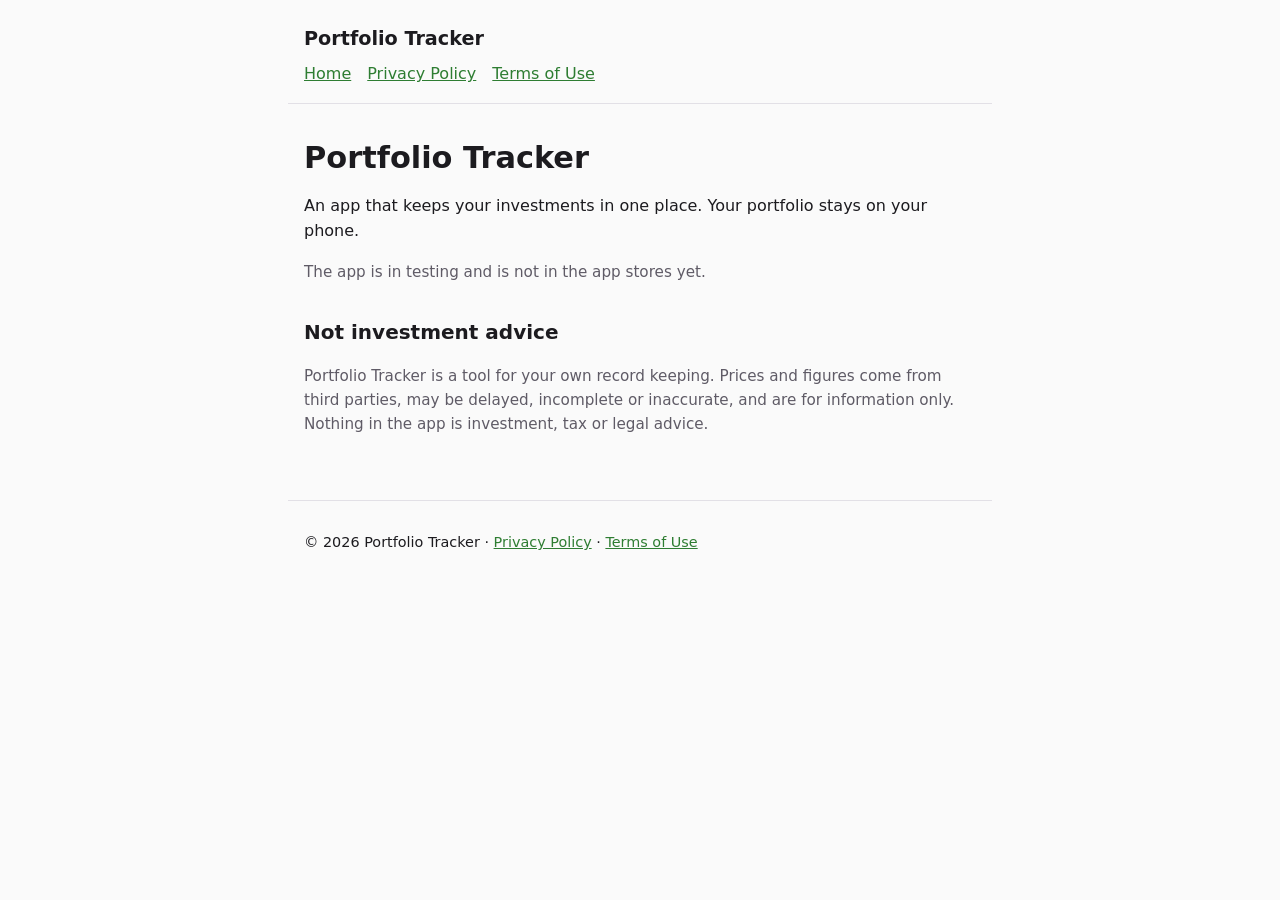
<file: index.html>
<!doctype html>
<html lang="en">
<head>
  <meta charset="utf-8">
  <meta name="viewport" content="width=device-width, initial-scale=1">
  <meta name="robots" content="noindex">
  <title>Portfolio Tracker</title>
  <link rel="stylesheet" href="style.css">
</head>
<body>
  <header>
    <a class="brand" href="index.html">Portfolio Tracker</a>
    <nav><a href="index.html">Home</a><a href="privacy.html">Privacy Policy</a><a href="terms.html">Terms of Use</a></nav>
  </header>

  <main>
    <h1>Portfolio Tracker</h1>
    <p>An app that keeps your investments in one place. Your portfolio stays on your phone.</p>
    <p class="muted">The app is in testing and is not in the app stores yet.</p>

    <h2>Not investment advice</h2>
    <p class="muted">Portfolio Tracker is a tool for your own record keeping. Prices and figures come from third
      parties, may be delayed, incomplete or inaccurate, and are for information only. Nothing in the app is investment, tax or
      legal advice.</p>
  </main>

  <footer>
    <p>© 2026 Portfolio Tracker · <a href="privacy.html">Privacy Policy</a> · <a href="terms.html">Terms of Use</a></p>
  </footer>
</body>
</html>
</file>
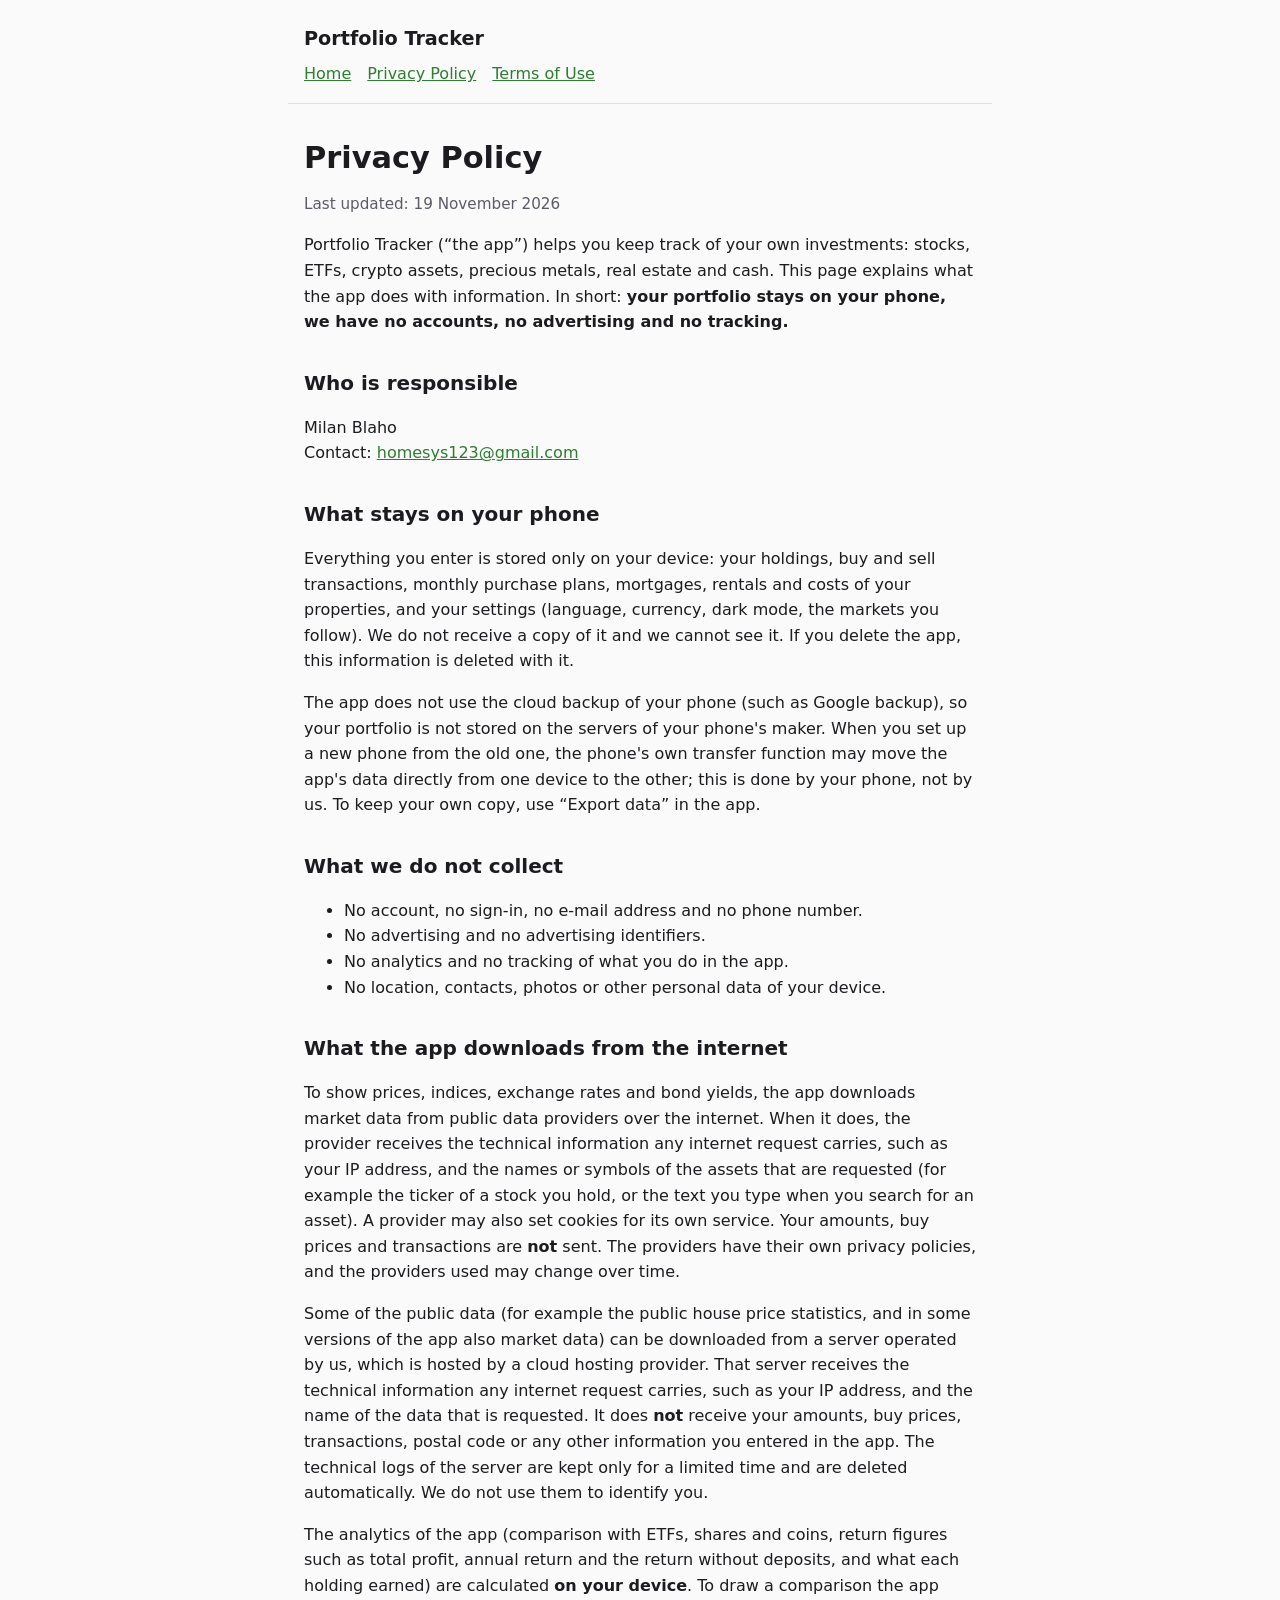
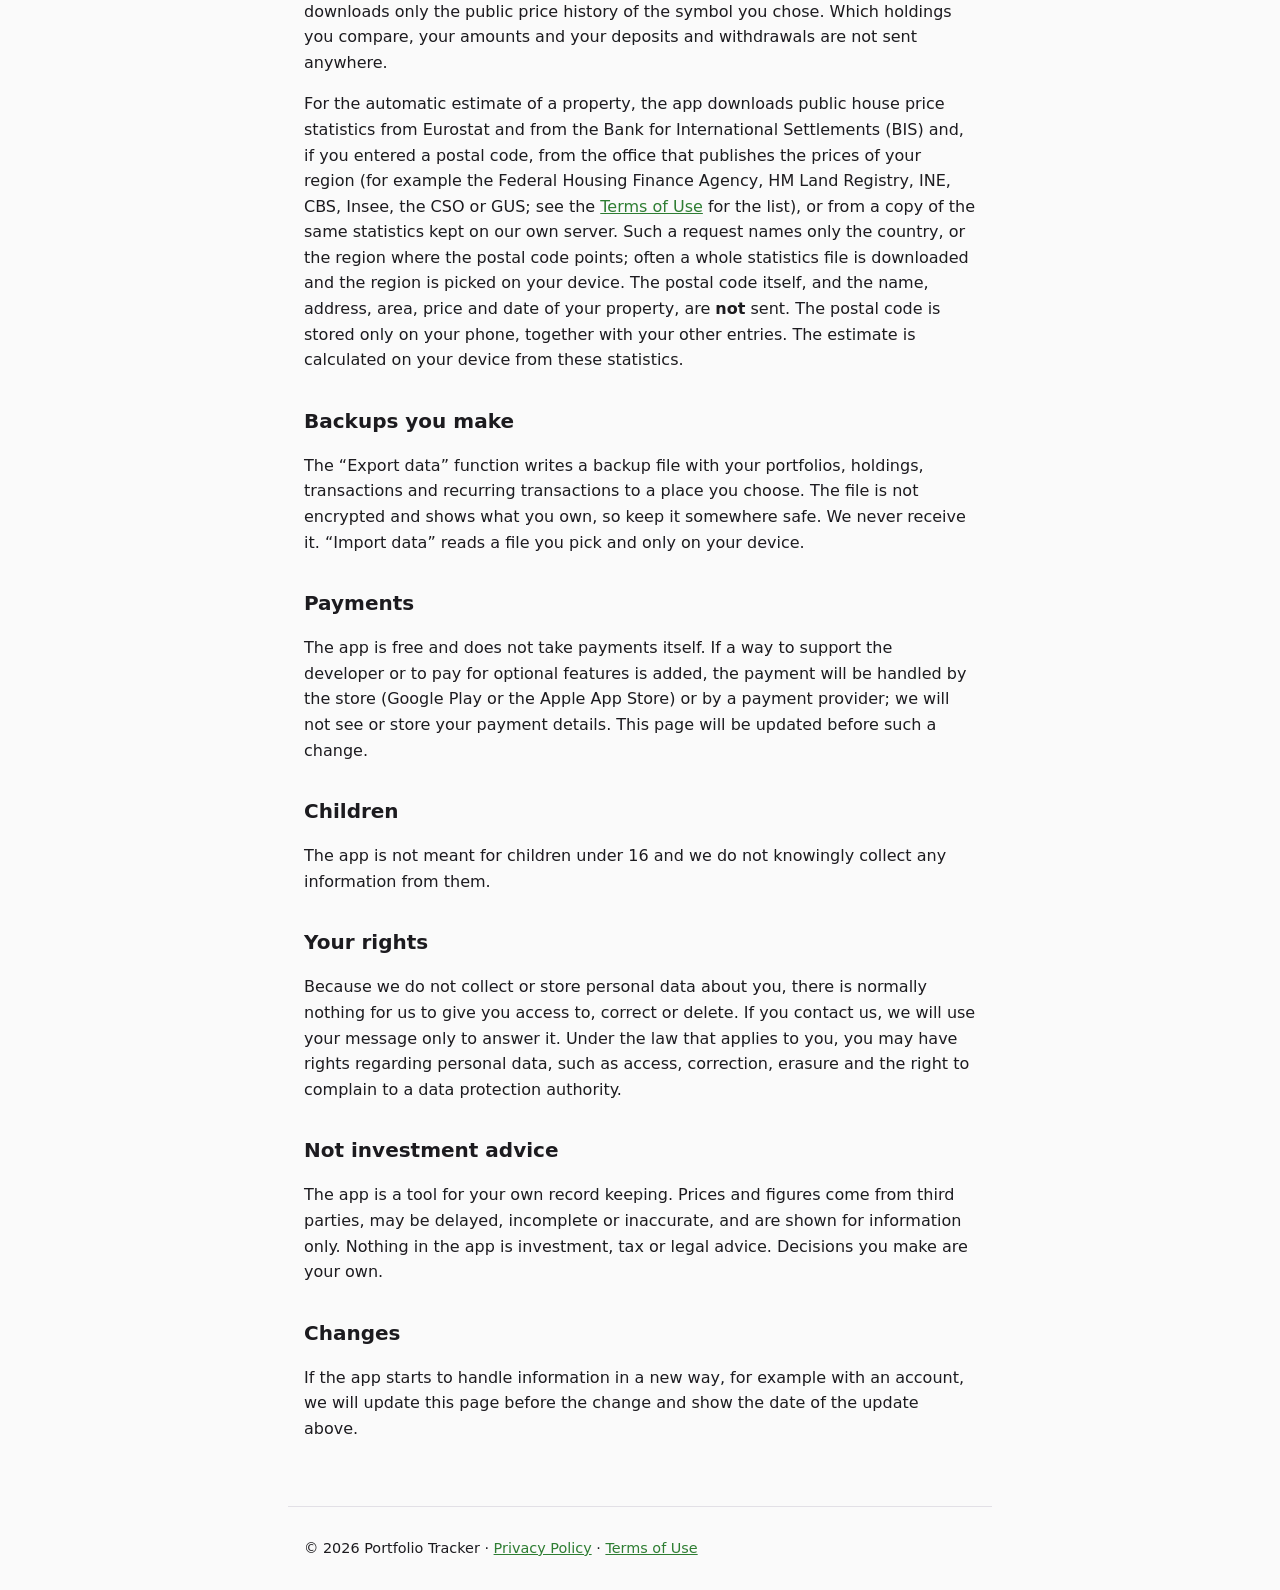
<file: privacy.html>
<!doctype html>
<html lang="en">
<head>
  <meta charset="utf-8">
  <meta name="viewport" content="width=device-width, initial-scale=1">
  <title>Privacy Policy – Portfolio Tracker</title>
  <meta name="description" content="Privacy policy of the app Portfolio Tracker: what it stores, what it sends and what it never collects.">
  <link rel="stylesheet" href="style.css">
</head>
<body>
  <header>
    <a class="brand" href="index.html">Portfolio Tracker</a>
    <nav><a href="index.html">Home</a><a href="privacy.html">Privacy Policy</a><a href="terms.html">Terms of Use</a></nav>
  </header>

  <main>
    <h1>Privacy Policy</h1>
    <p class="muted">Last updated: 19 November 2026</p>

    <p>Portfolio Tracker (“the app”) helps you keep track of your own investments: stocks, ETFs, crypto assets,
      precious metals, real estate and cash. This page explains what the app does with information. In short: <strong>your
      portfolio stays on your phone, we have no accounts, no advertising and no tracking.</strong></p>

    <h2>Who is responsible</h2>
    <p>Milan Blaho<br>
      Contact: <a href="mailto:homesys123@gmail.com">homesys123@gmail.com</a></p>

    <h2>What stays on your phone</h2>
    <p>Everything you enter is stored only on your device: your holdings, buy and sell transactions, monthly
      purchase plans, mortgages, rentals and costs of your properties, and your settings (language, currency, dark mode, the markets you follow). We do not receive
      a copy of it and we cannot see it. If you delete the app, this information is deleted with it.</p>
    <p>The app does not use the cloud backup of your phone (such as Google backup), so your portfolio is not stored
      on the servers of your phone's maker. When you set up a new phone from the old one, the phone's own transfer
      function may move the app's data directly from one device to the other; this is done by your phone, not by us.
      To keep your own copy, use “Export data” in the app.</p>

    <h2>What we do not collect</h2>
    <ul>
      <li>No account, no sign-in, no e-mail address and no phone number.</li>
      <li>No advertising and no advertising identifiers.</li>
      <li>No analytics and no tracking of what you do in the app.</li>
      <li>No location, contacts, photos or other personal data of your device.</li>
    </ul>

    <h2>What the app downloads from the internet</h2>
    <p>To show prices, indices, exchange rates and bond yields, the app downloads market data from public data
      providers over the internet. When it does, the provider receives the technical information any internet
      request carries, such as your IP address, and the names or symbols of the assets that are requested (for
      example the ticker of a stock you hold, or the text you type when you search for an asset). A provider may
      also set cookies for its own service. Your amounts, buy prices and transactions are <strong>not</strong>
      sent. The providers have their own privacy policies, and the providers used may change over time.</p>

    <p>Some of the public data (for example the public house price statistics, and in some versions of the app also
      market data) can be downloaded from a server operated by us, which is hosted by a cloud hosting provider. That
      server receives the technical information any internet request carries, such as your IP address, and the name of
      the data that is requested. It does <strong>not</strong> receive your amounts, buy prices, transactions, postal
      code or any other information you entered in the app. The technical logs of the server are kept only for a limited
      time and are deleted automatically. We do not use them to identify you.</p>

    <p>The analytics of the app (comparison with ETFs, shares and coins, return figures such as total profit, annual
      return and the return without deposits, and what each holding earned) are calculated <strong>on your device</strong>.
      To draw a comparison the app downloads only the public price history of the symbol you chose. Which holdings you
      compare, your amounts and your deposits and withdrawals are not sent anywhere.</p>

    <p>For the automatic estimate of a property, the app downloads public house price statistics from Eurostat and
      from the Bank for International Settlements (BIS) and, if you entered a postal code, from the office that
      publishes the prices of your region (for example the Federal Housing Finance Agency, HM Land Registry, INE, CBS,
      Insee, the CSO or GUS; see the <a href="terms.html#data-sources">Terms of Use</a> for the list), or from a copy of
      the same statistics kept on our own server. Such a request
      names only the country, or the region where the postal code points; often a whole statistics file is
      downloaded and the region is picked on your device. The postal code itself, and the name, address, area, price
      and date of your property, are <strong>not</strong> sent. The postal code is stored only on your phone, together
      with your other entries. The estimate is calculated on your device from these statistics.</p>

    <h2>Backups you make</h2>
    <p>The “Export data” function writes a backup file with your portfolios, holdings, transactions and recurring transactions to a
      place you choose. The file is not encrypted and shows what you own, so keep it somewhere safe. We never
      receive it. “Import data” reads a file you pick and only on your device.</p>

    <h2>Payments</h2>
    <p>The app is free and does not take payments itself. If a way to support the developer or to pay for optional
      features is added, the payment will be handled by the store (Google Play or the Apple App Store) or by a
      payment provider; we will not see or store your payment details. This page will be updated before such a
      change.</p>

    <h2>Children</h2>
    <p>The app is not meant for children under 16 and we do not knowingly collect any information from them.</p>

    <h2>Your rights</h2>
    <p>Because we do not collect or store personal data about you, there is normally nothing for us to give you
      access to, correct or delete. If you contact us, we will use your message only to answer it. Under the law
      that applies to you, you may have rights regarding personal data, such as access, correction, erasure and the
      right to complain to a data protection authority.</p>

    <h2>Not investment advice</h2>
    <p>The app is a tool for your own record keeping. Prices and figures come from third parties, may be delayed,
      incomplete or inaccurate, and are shown for information only. Nothing in the app is investment, tax or legal
      advice. Decisions you make are your own.</p>

    <h2>Changes</h2>
    <p>If the app starts to handle information in a new way, for example with an account, we will
      update this page before the change and show the date of the update above.</p>
  </main>

  <footer>
    <p>© 2026 Portfolio Tracker · <a href="privacy.html">Privacy Policy</a> · <a href="terms.html">Terms of Use</a></p>
  </footer>
</body>
</html>
</file>
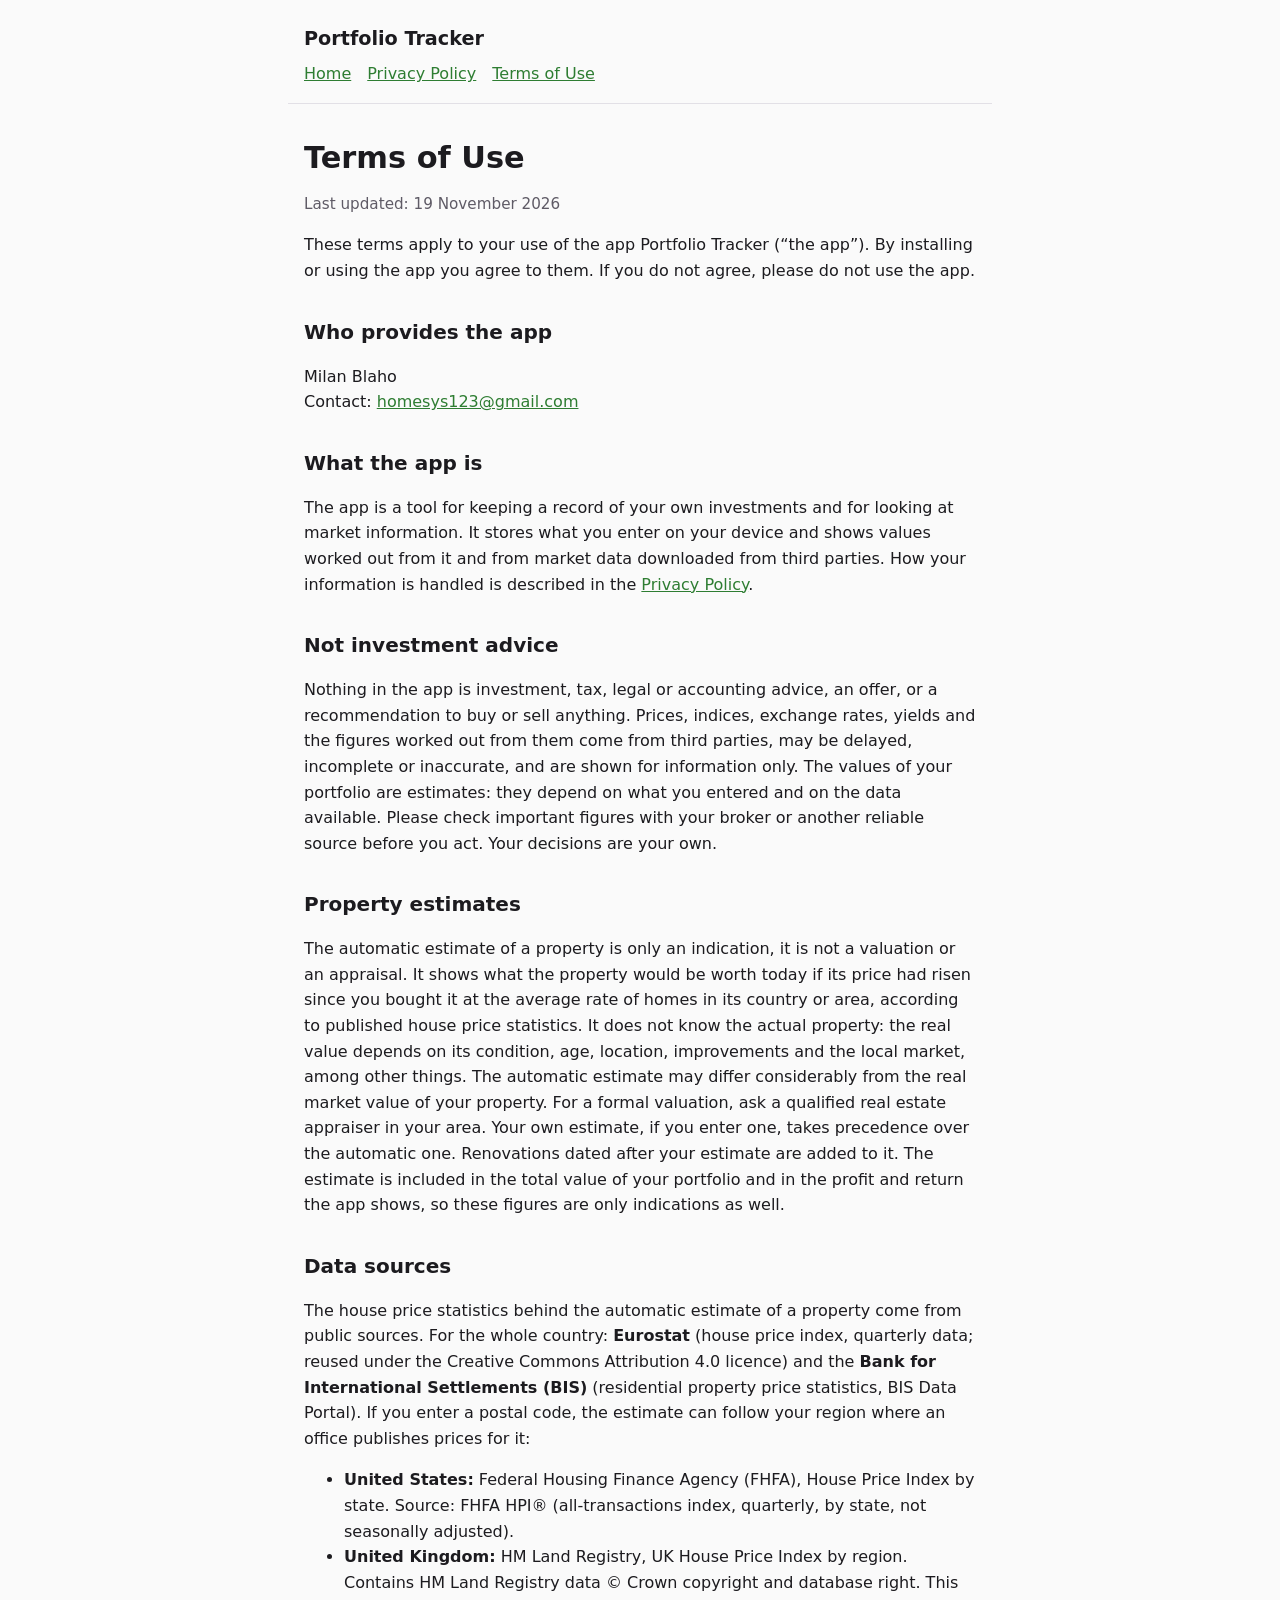
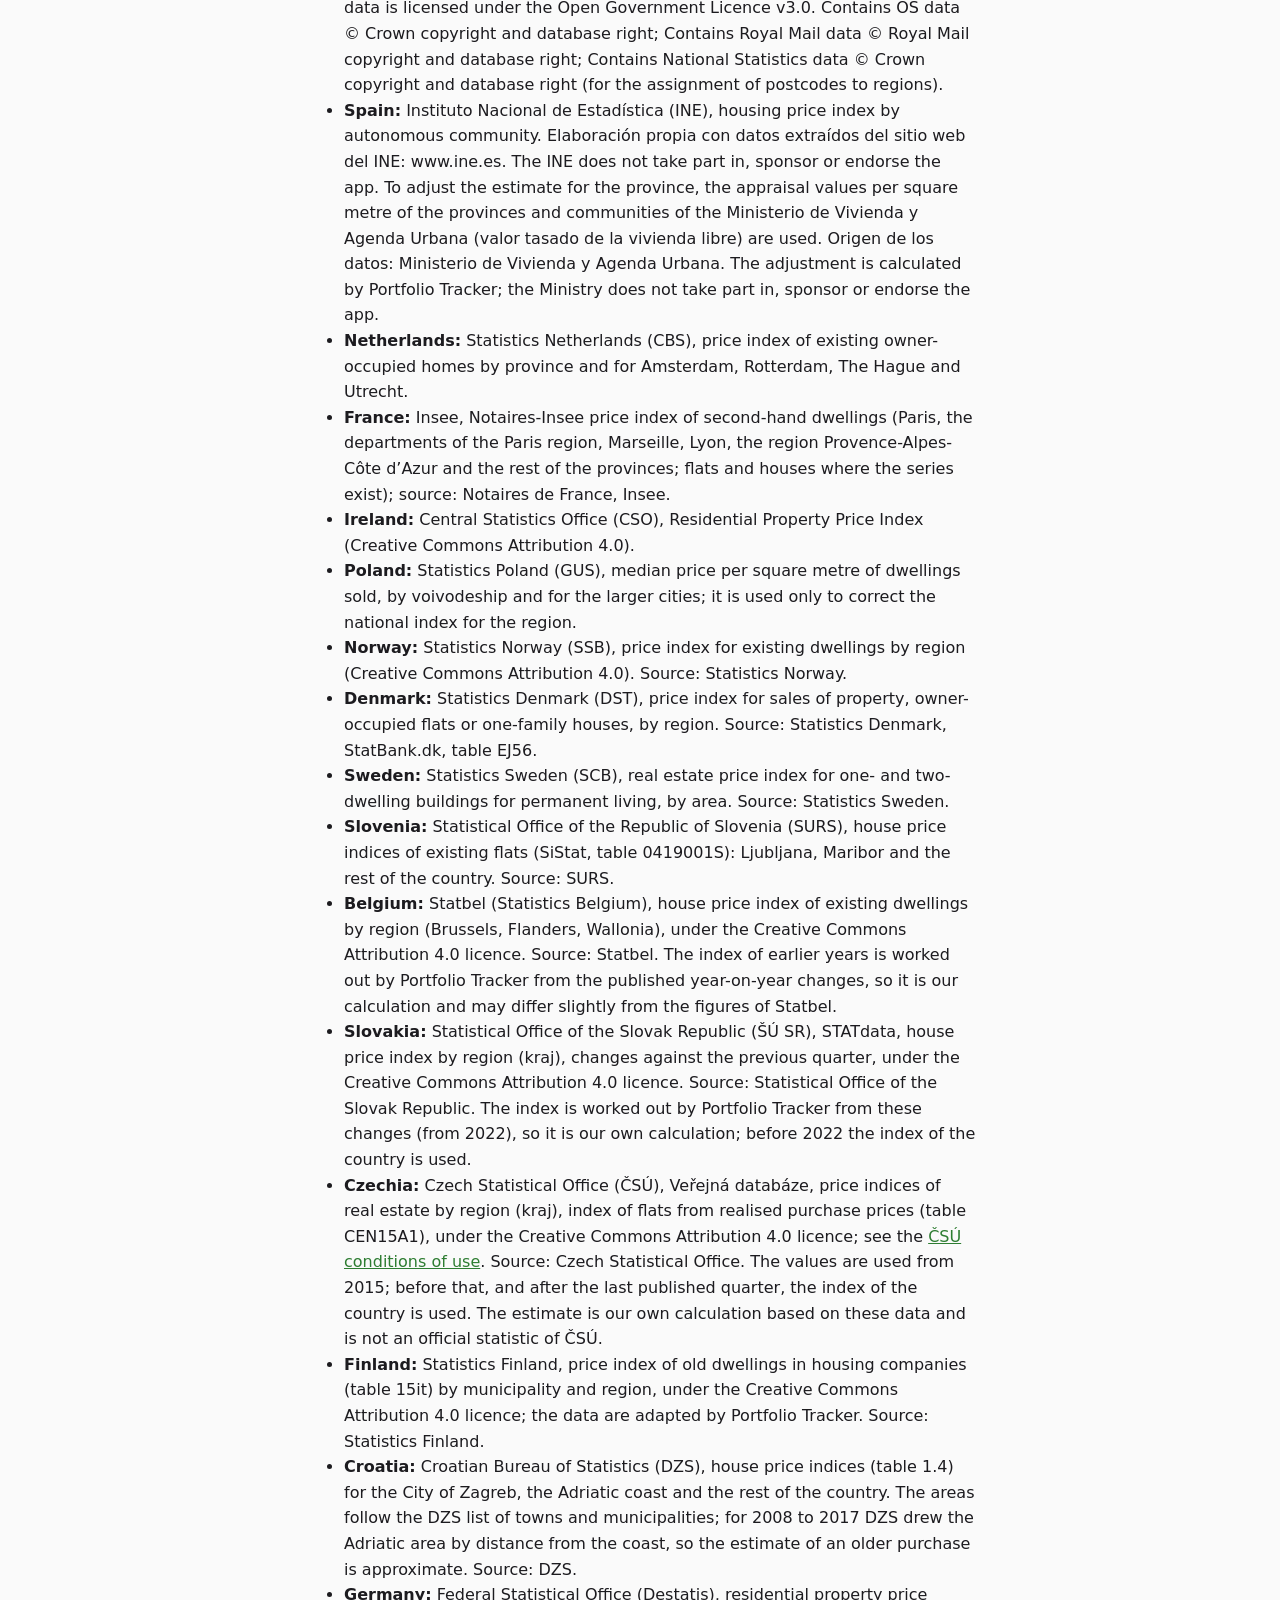
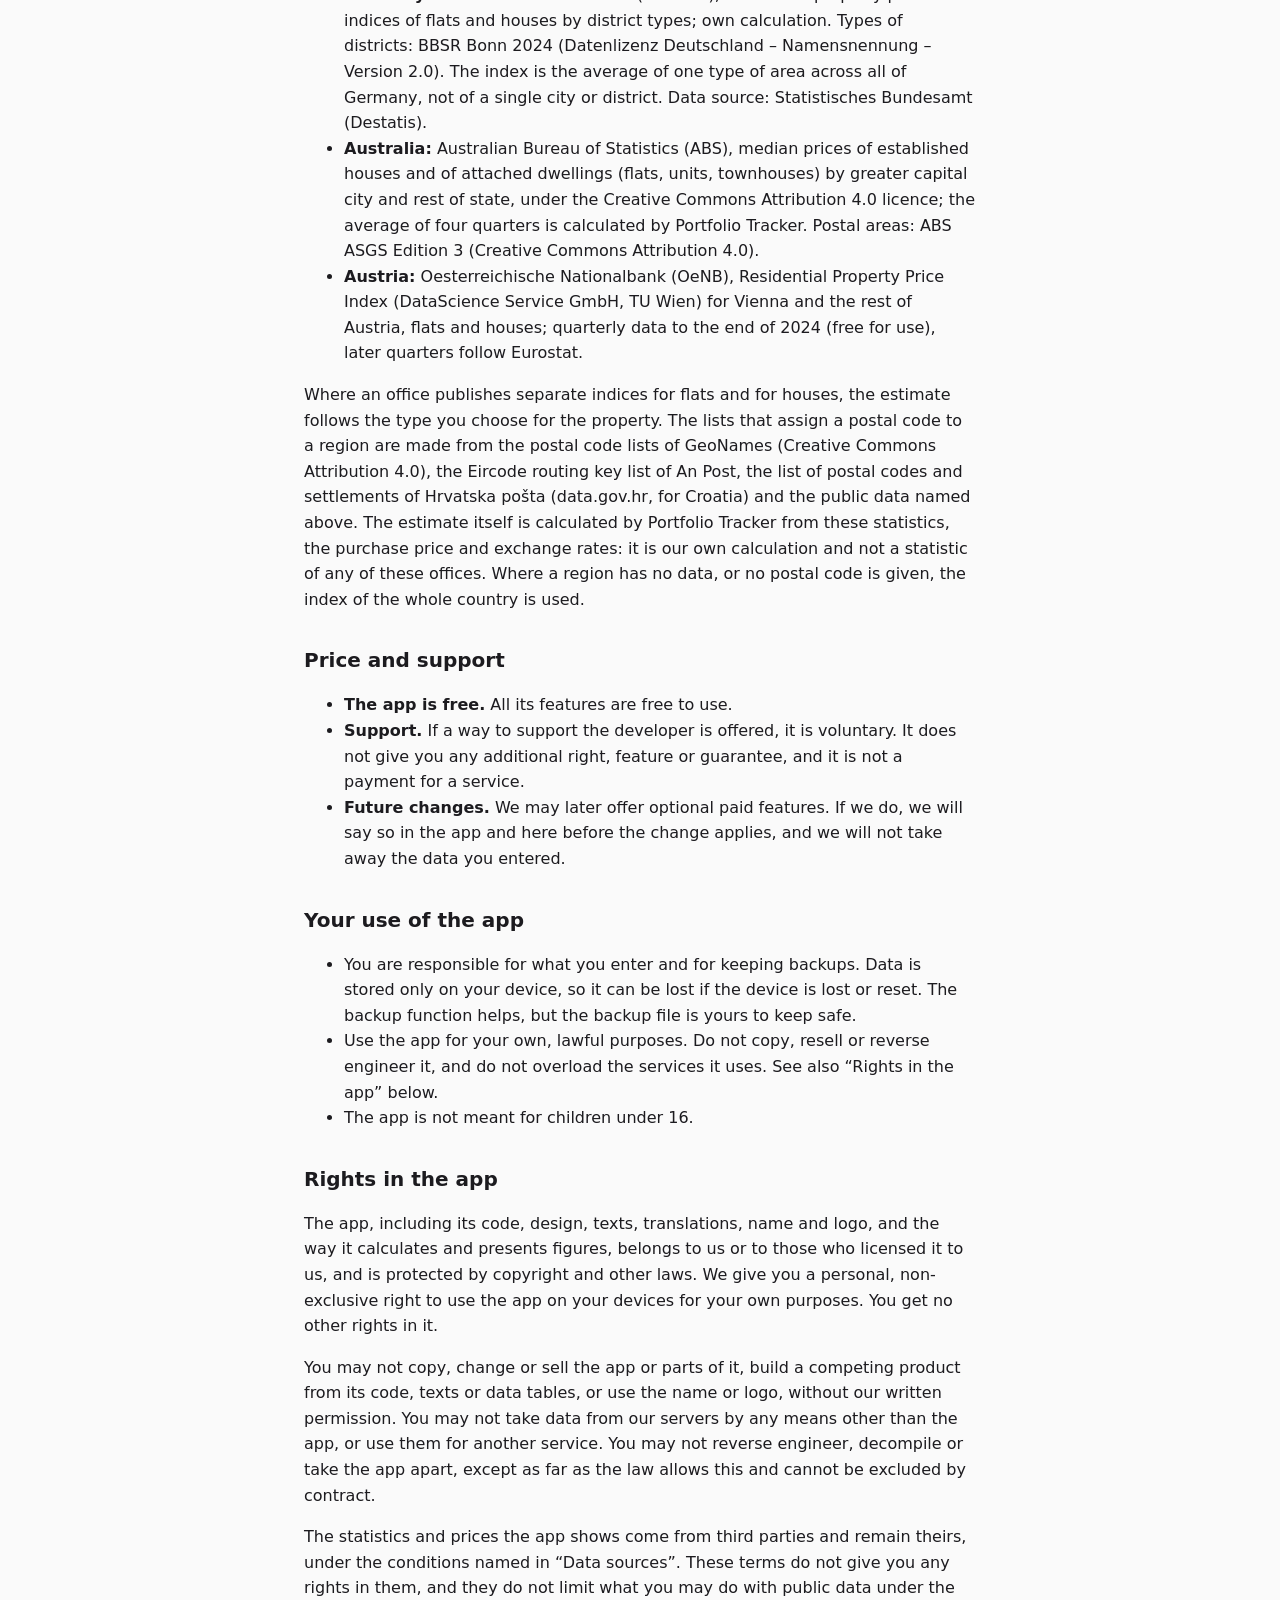
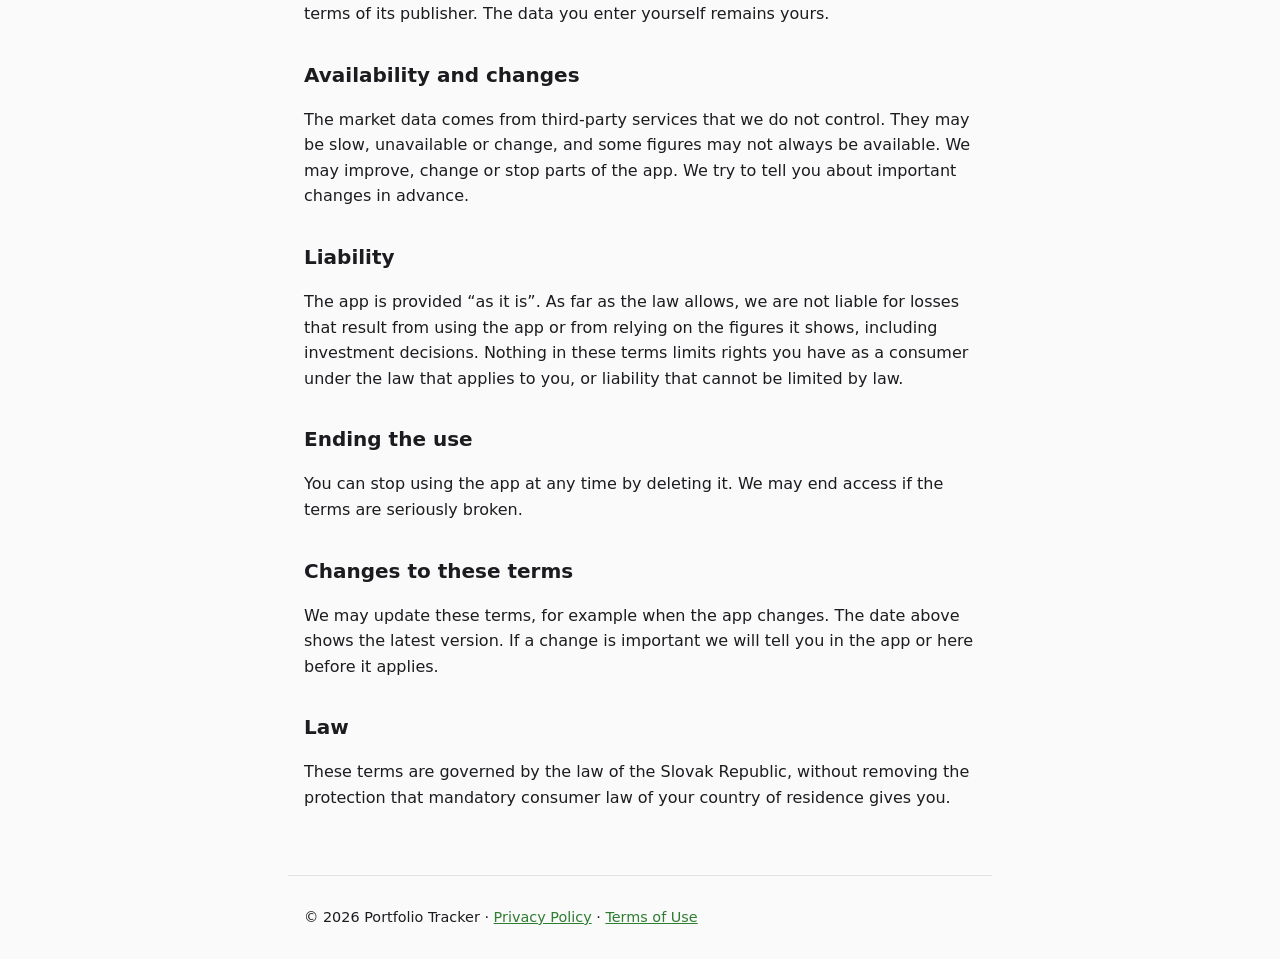
<file: terms.html>
<!doctype html>
<html lang="en">
<head>
  <meta charset="utf-8">
  <meta name="viewport" content="width=device-width, initial-scale=1">
  <title>Terms of Use – Portfolio Tracker</title>
  <meta name="description" content="Terms of use of the app Portfolio Tracker: that it is free, and what the app is and is not.">
  <link rel="stylesheet" href="style.css">
</head>
<body>
  <header>
    <a class="brand" href="index.html">Portfolio Tracker</a>
    <nav><a href="index.html">Home</a><a href="privacy.html">Privacy Policy</a><a href="terms.html">Terms of Use</a></nav>
  </header>

  <main>
    <h1>Terms of Use</h1>
    <p class="muted">Last updated: 19 November 2026</p>

    <p>These terms apply to your use of the app Portfolio Tracker (“the app”). By installing or using the app you
      agree to them. If you do not agree, please do not use the app.</p>

    <h2>Who provides the app</h2>
    <p>Milan Blaho<br>
      Contact: <a href="mailto:homesys123@gmail.com">homesys123@gmail.com</a></p>

    <h2>What the app is</h2>
    <p>The app is a tool for keeping a record of your own investments and for looking at market information. It
      stores what you enter on your device and shows values worked out from it and from market data downloaded
      from third parties. How your information is handled is described in the
      <a href="privacy.html">Privacy Policy</a>.</p>

    <h2>Not investment advice</h2>
    <p>Nothing in the app is investment, tax, legal or accounting advice, an offer, or a recommendation to buy or
      sell anything. Prices, indices, exchange rates, yields and the figures worked out from them come from third
      parties, may be delayed, incomplete or inaccurate, and are shown for information only. The values of your
      portfolio are estimates: they depend on what you entered and on the data available. Please check important
      figures with your broker or another reliable source before you act. Your decisions are your own.</p>

    <h2 id="property-estimates">Property estimates</h2>
    <p>The automatic estimate of a property is only an indication, it is not a valuation or an appraisal. It shows
      what the property would be worth today if its price had risen since you bought it at the average rate of homes
      in its country or area, according to published house price statistics. It does not know the actual property:
      the real value depends on its condition, age, location, improvements and the local market, among other
      things. The automatic estimate may differ considerably from the real market value of your property. For a formal valuation, ask a
      qualified real estate appraiser in your area. Your own estimate, if you enter one, takes precedence
      over the automatic one. Renovations dated after your estimate are added to it. The estimate is included in
      the total value of your portfolio and in the profit and return the app shows, so these figures are only
      indications as well.</p>

    <h2 id="data-sources">Data sources</h2>
    <p>The house price statistics behind the automatic estimate of a property come from public sources. For the whole
      country: <strong>Eurostat</strong> (house price index, quarterly data; reused under the Creative Commons
      Attribution 4.0 licence) and the <strong>Bank for International Settlements (BIS)</strong> (residential property
      price statistics, BIS Data Portal). If you enter a postal code, the estimate can follow your region where an
      office publishes prices for it:</p>
    <ul>
      <li><strong>United States:</strong> Federal Housing Finance Agency (FHFA), House Price Index by state.
        Source: FHFA HPI&reg; (all-transactions index, quarterly, by state, not seasonally adjusted).</li>
      <li><strong>United Kingdom:</strong> HM Land Registry, UK House Price Index by region. Contains HM Land Registry
        data &copy; Crown copyright and database right. This data is licensed under the Open Government Licence v3.0.
        Contains OS data &copy; Crown copyright and database right; Contains Royal Mail data &copy; Royal Mail copyright
        and database right; Contains National Statistics data &copy; Crown copyright and database right (for the
        assignment of postcodes to regions).</li>
      <li><strong>Spain:</strong> Instituto Nacional de Estad&iacute;stica (INE), housing price index by autonomous
        community. Elaboraci&oacute;n propia con datos extra&iacute;dos del sitio web del INE: www.ine.es. The INE does
        not take part in, sponsor or endorse the app. To adjust the estimate for the province, the appraisal values per
        square metre of the provinces and communities of the Ministerio de Vivienda y Agenda Urbana (valor tasado de la
        vivienda libre) are used. Origen de los datos: Ministerio de Vivienda y Agenda Urbana. The adjustment is
        calculated by Portfolio Tracker; the Ministry does not take part in, sponsor or endorse the app.</li>
      <li><strong>Netherlands:</strong> Statistics Netherlands (CBS), price index of existing owner-occupied homes by
        province and for Amsterdam, Rotterdam, The Hague and Utrecht.</li>
      <li><strong>France:</strong> Insee, Notaires-Insee price index of second-hand dwellings (Paris, the departments of
        the Paris region, Marseille, Lyon, the region Provence-Alpes-C&ocirc;te d&rsquo;Azur and the rest of the
        provinces; flats and houses where the series exist); source: Notaires de France, Insee.</li>
      <li><strong>Ireland:</strong> Central Statistics Office (CSO), Residential Property Price Index (Creative Commons
        Attribution 4.0).</li>
      <li><strong>Poland:</strong> Statistics Poland (GUS), median price per square metre of dwellings sold, by
        voivodeship and for the larger cities; it is used only to correct the national index for the region.</li>
      <li><strong>Norway:</strong> Statistics Norway (SSB), price index for existing dwellings by region (Creative
        Commons Attribution 4.0). Source: Statistics Norway.</li>
      <li><strong>Denmark:</strong> Statistics Denmark (DST), price index for sales of property, owner-occupied flats
        or one-family houses, by region. Source: Statistics Denmark, StatBank.dk, table EJ56.</li>
      <li><strong>Sweden:</strong> Statistics Sweden (SCB), real estate price index for one- and two-dwelling buildings
        for permanent living, by area. Source: Statistics Sweden.</li>
      <li><strong>Slovenia:</strong> Statistical Office of the Republic of Slovenia (SURS), house price indices of
        existing flats (SiStat, table 0419001S): Ljubljana, Maribor and the rest of the country. Source: SURS.</li>
      <li><strong>Belgium:</strong> Statbel (Statistics Belgium), house price index of existing dwellings by region
        (Brussels, Flanders, Wallonia), under the Creative Commons Attribution 4.0 licence. Source: Statbel. The index of
        earlier years is worked out by Portfolio Tracker from the published year-on-year changes, so it is our
        calculation and may differ slightly from the figures of Statbel.</li>
      <li><strong>Slovakia:</strong> Statistical Office of the Slovak Republic (ŠÚ SR), STATdata, house price index
        by region (kraj), changes against the previous quarter, under the Creative Commons Attribution 4.0 licence.
        Source: Statistical Office of the Slovak Republic. The index is worked out by Portfolio Tracker from these
        changes (from 2022), so it is our own calculation; before 2022 the index of the country is used.</li>
      <li><strong>Czechia:</strong> Czech Statistical Office (ČSÚ), Veřejná databáze, price indices of real estate by
        region (kraj), index of flats from realised purchase prices (table CEN15A1), under the Creative Commons
        Attribution 4.0 licence; see the <a href="https://csu.gov.cz/podminky_pro_vyuzivani_a_dalsi_zverejnovani_statistickych_udaju_csu">ČSÚ
        conditions of use</a>. Source: Czech Statistical Office. The values are used from 2015; before that, and after
        the last published quarter, the index of the country is used. The estimate is our own calculation based on
        these data and is not an official statistic of ČSÚ.</li>
      <li><strong>Finland:</strong> Statistics Finland, price index of old dwellings in housing companies (table 15it)
        by municipality and region, under the Creative Commons Attribution 4.0 licence; the data are adapted by
        Portfolio Tracker. Source: Statistics Finland.</li>
      <li><strong>Croatia:</strong> Croatian Bureau of Statistics (DZS), house price indices (table 1.4) for the City of
        Zagreb, the Adriatic coast and the rest of the country. The areas follow the DZS list of towns and
        municipalities; for 2008 to 2017 DZS drew the Adriatic area by distance from the coast, so the estimate of an
        older purchase is approximate. Source: DZS.</li>
      <li><strong>Germany:</strong> Federal Statistical Office (Destatis), residential property price indices of flats and
        houses by district types; own calculation. Types of districts: BBSR Bonn 2024 (Datenlizenz Deutschland &ndash;
        Namensnennung &ndash; Version 2.0). The index is the average of one type of area across all of Germany, not of
        a single city or district. Data source: Statistisches Bundesamt (Destatis).</li>
      <li><strong>Australia:</strong> Australian Bureau of Statistics (ABS), median prices of established houses and of
        attached dwellings (flats, units, townhouses) by greater capital city and rest of state, under the Creative
        Commons Attribution 4.0 licence; the average of four quarters is calculated by Portfolio Tracker. Postal areas:
        ABS ASGS Edition 3 (Creative Commons Attribution 4.0).</li>
      <li><strong>Austria:</strong> Oesterreichische Nationalbank (OeNB), Residential Property Price Index (DataScience
        Service GmbH, TU Wien) for Vienna and the rest of Austria, flats and houses; quarterly data to the end of 2024
        (free for use), later quarters follow Eurostat.</li>
    </ul>
    <p>Where an office publishes separate indices for flats and for houses, the estimate follows the type you choose
      for the property. The lists that assign a postal code to a region are made from the postal code lists of GeoNames
      (Creative Commons Attribution 4.0), the Eircode routing key list of An Post, the list of postal codes and
      settlements of Hrvatska po&scaron;ta (data.gov.hr, for Croatia) and the public data named above. The estimate
      itself is calculated by Portfolio Tracker from these statistics, the purchase price and exchange rates: it is our
      own calculation and not a statistic of any of these offices. Where a region has no data, or no postal code is
      given, the index of the whole country is used.</p>

    <h2>Price and support</h2>
    <ul>
      <li><strong>The app is free.</strong> All its features are free to use.</li>
      <li><strong>Support.</strong> If a way to support the developer is offered, it is voluntary. It does not
        give you any additional right, feature or guarantee, and it is not a payment for a service.</li>
      <li><strong>Future changes.</strong> We may later offer optional paid features. If we do, we will say so in
        the app and here before the change applies, and we will not take away the data you entered.</li>
    </ul>

    <h2>Your use of the app</h2>
    <ul>
      <li>You are responsible for what you enter and for keeping backups. Data is stored only on your device, so
        it can be lost if the device is lost or reset. The backup function helps, but the backup file is yours to
        keep safe.</li>
      <li>Use the app for your own, lawful purposes. Do not copy, resell or reverse engineer it, and do not
        overload the services it uses. See also &ldquo;Rights in the app&rdquo; below.</li>
      <li>The app is not meant for children under 16.</li>
    </ul>

    <h2 id="rights">Rights in the app</h2>
    <p>The app, including its code, design, texts, translations, name and logo, and the way it calculates and
      presents figures, belongs to us or to those who licensed it to us, and is protected by copyright and other
      laws. We give you a personal, non-exclusive right to use the app on your devices for your own purposes. You
      get no other rights in it.</p>
    <p>You may not copy, change or sell the app or parts of it, build a competing product from its code, texts or
      data tables, or use the name or logo, without our written permission. You may not take data from our servers
      by any means other than the app, or use them for another service. You may not reverse engineer, decompile or
      take the app apart, except as far as the law allows this and cannot be excluded by contract.</p>
    <p>The statistics and prices the app shows come from third parties and remain theirs, under the conditions
      named in &ldquo;Data sources&rdquo;. These terms do not give you any rights in them, and they do not limit
      what you may do with public data under the terms of its publisher. The data you enter yourself remains
      yours.</p>

    <h2>Availability and changes</h2>
    <p>The market data comes from third-party services that we do not control. They may be slow, unavailable or
      change, and some figures may not always be available. We may improve, change or stop parts of the app. We try
      to tell you about important changes in advance.</p>

    <h2>Liability</h2>
    <p>The app is provided “as it is”. As far as the law allows, we are not liable for losses that result from
      using the app or from relying on the figures it shows, including investment decisions. Nothing in these terms
      limits rights you have as a consumer under the law that applies to you, or liability that cannot be limited
      by law.</p>

    <h2>Ending the use</h2>
    <p>You can stop using the app at any time by deleting it. We may end access if the terms are seriously
      broken.</p>

    <h2>Changes to these terms</h2>
    <p>We may update these terms, for example when the app changes. The date above shows the latest version. If a
      change is important we will tell you in the app or here before it applies.</p>

    <h2>Law</h2>
    <p>These terms are governed by the law of the Slovak Republic, without
      removing the protection that mandatory consumer law of your country of residence gives you.</p>
  </main>

  <footer>
    <p>© 2026 Portfolio Tracker · <a href="privacy.html">Privacy Policy</a> · <a href="terms.html">Terms of Use</a></p>
  </footer>
</body>
</html>
</file>
<file: style.css>
:root {
  --bg: #fafafa;
  --text: #1c1b1f;
  --muted: #5f5b66;
  --accent: #2e7d32;
  --card: #ffffff;
  --line: #e2e0e6;
}

@media (prefers-color-scheme: dark) {
  :root {
    --bg: #101114;
    --text: #e6e1e9;
    --muted: #a9a4b0;
    --accent: #81c784;
    --card: #1b1c20;
    --line: #2f3035;
  }
}

* { box-sizing: border-box; }

body {
  margin: 0;
  background: var(--bg);
  color: var(--text);
  font-family: system-ui, -apple-system, "Segoe UI", Roboto, sans-serif;
  line-height: 1.6;
}

header, main, footer {
  max-width: 44rem;
  margin: 0 auto;
  padding: 1rem 1rem;
}

header { padding-top: 1.5rem; border-bottom: 1px solid var(--line); }
header a.brand { color: var(--text); font-weight: 700; font-size: 1.2rem; text-decoration: none; }
nav { margin-top: 0.4rem; }
nav a { margin-right: 1rem; color: var(--accent); }

h1 { font-size: 1.9rem; line-height: 1.25; margin: 1.2rem 0 0.6rem; }
h2 { font-size: 1.25rem; margin: 2rem 0 0.4rem; }
p, li { color: var(--text); }
.muted { color: var(--muted); font-size: 0.95rem; }
a { color: var(--accent); }

.card {
  background: var(--card);
  border: 1px solid var(--line);
  border-radius: 0.75rem;
  padding: 1rem 1.2rem;
  margin: 1rem 0;
}

.todo { background: #fff3cd; color: #5c4400; padding: 0 0.25rem; border-radius: 0.2rem; }

footer { border-top: 1px solid var(--line); margin-top: 2rem; color: var(--muted); font-size: 0.9rem; }
</file>
